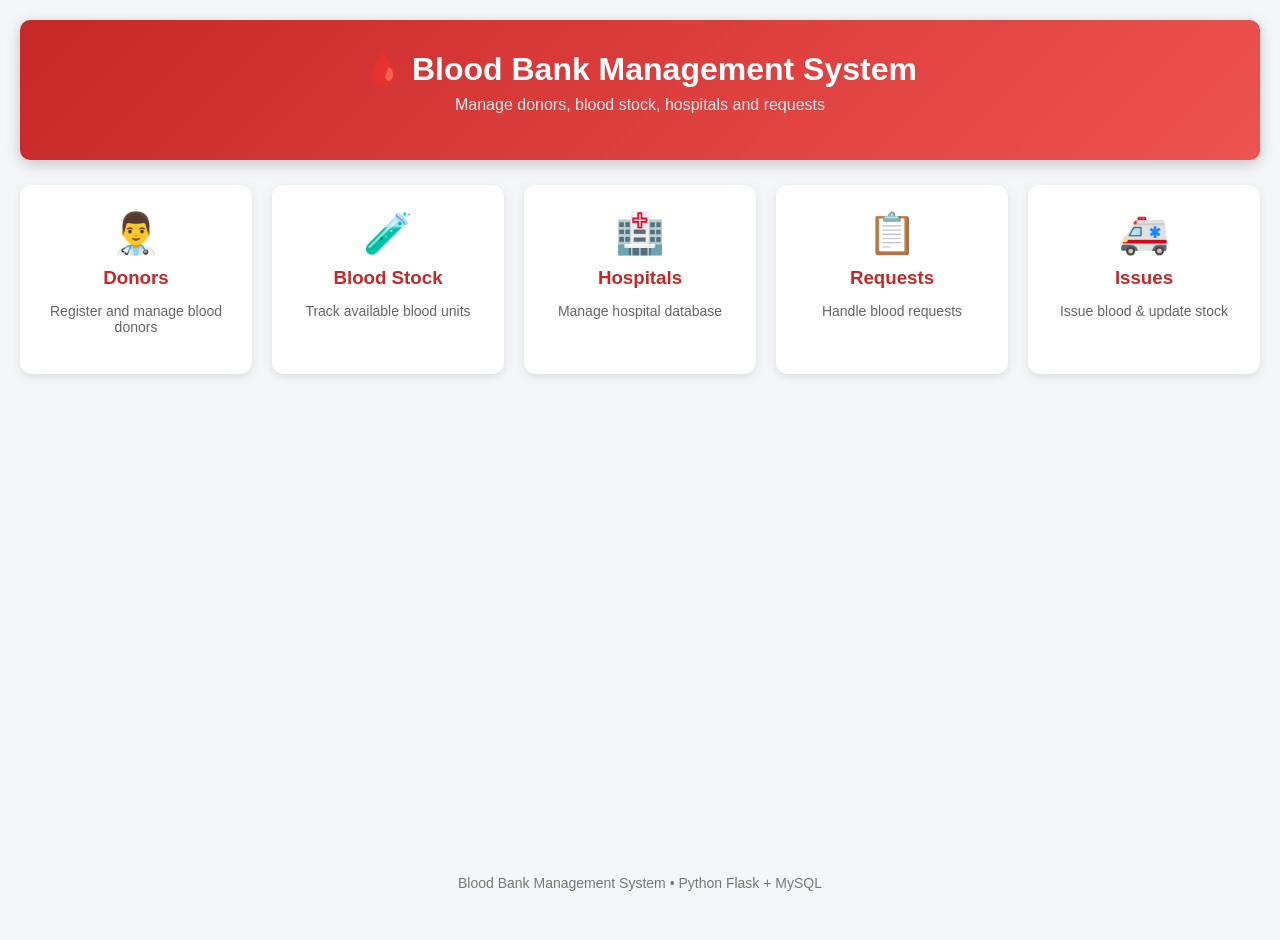
<file: frontend/index.html>
<!DOCTYPE html>
<html lang="en">
<head>
<meta charset="UTF-8">
<meta name="viewport" content="width=device-width, initial-scale=1.0">
<title>Blood Bank Dashboard</title>
<link rel="stylesheet" href="css/styles.css">
</head>
<body>

<div class="dashboard">

<header class="header">
<h1>🩸 Blood Bank Management System</h1>
<p>Manage donors, blood stock, hospitals and requests</p>
</header>

<div class="cards">

<a href="donors.html" class="card">
<div class="card-icon">👨‍⚕️</div>
<h3>Donors</h3>
<p>Register and manage blood donors</p>
</a>

<a href="stock.html" class="card">
<div class="card-icon">🧪</div>
<h3>Blood Stock</h3>
<p>Track available blood units</p>
</a>

<a href="hospitals.html" class="card">
<div class="card-icon">🏥</div>
<h3>Hospitals</h3>
<p>Manage hospital database</p>
</a>

<a href="requests.html" class="card">
<div class="card-icon">📋</div>
<h3>Requests</h3>
<p>Handle blood requests</p>
</a>

<a href="issues.html" class="card">
<div class="card-icon">🚑</div>
<h3>Issues</h3>
<p>Issue blood & update stock</p>
</a>

</div>

<footer class="footer">
<p>Blood Bank Management System • Python Flask + MySQL</p>
</footer>

</div>

</body>
</html>
</file>
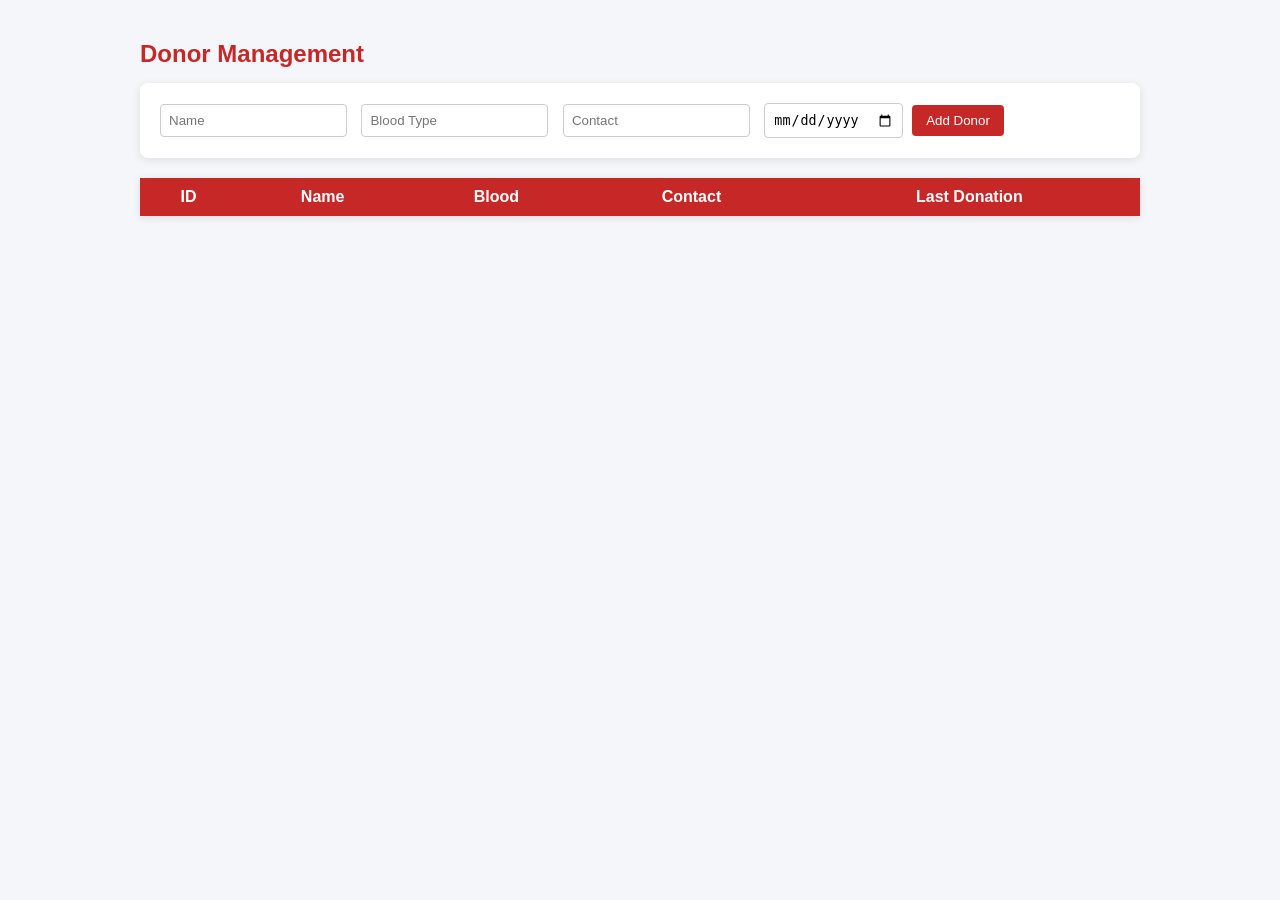
<file: frontend/donors.html>
<!DOCTYPE html>
<html>
<head>
<meta charset="UTF-8">
<title>Donors</title>
<link rel="stylesheet" href="css/styles.css">
</head>
<body>

<div class="container">
<h2>Donor Management</h2>

<div class="form-card">
<input type="text" id="name" placeholder="Name">
<input type="text" id="blood" placeholder="Blood Type">
<input type="text" id="contact" placeholder="Contact">
<input type="date" id="date">
<button onclick="addDonor()">Add Donor</button>
</div>

<table>
<thead>
<tr>
<th>ID</th>
<th>Name</th>
<th>Blood</th>
<th>Contact</th>
<th>Last Donation</th>
</tr>
</thead>
<tbody id="donorTable"></tbody>
</table>

</div>

<script src="js/app.js"></script>
<script>loadDonors()</script>
</body>
</html>
</file>
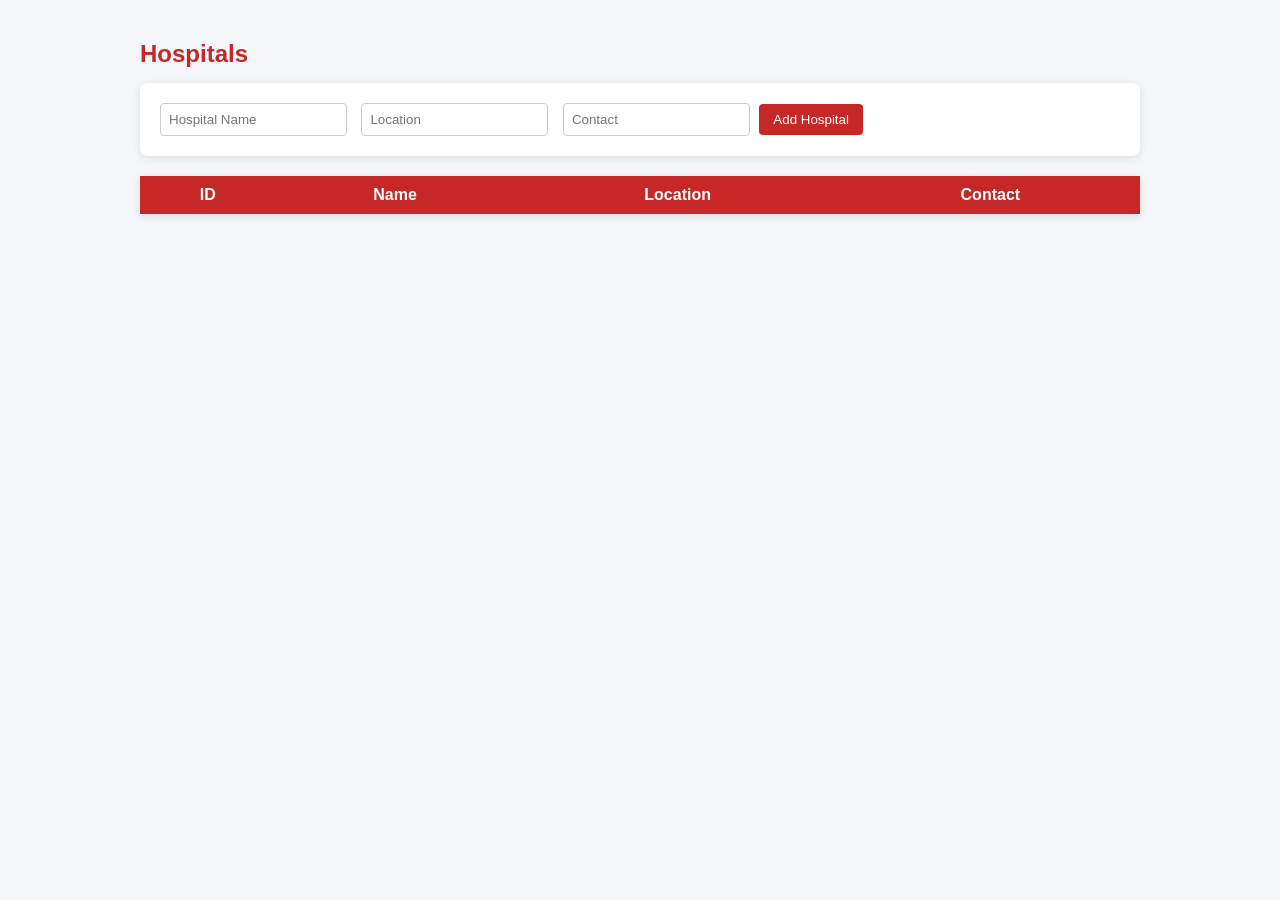
<file: frontend/hospitals.html>
<!DOCTYPE html>
<html>
<head>
<meta charset="UTF-8">
<title>Hospitals</title>
<link rel="stylesheet" href="css/styles.css">
</head>
<body>

<div class="container">
<h2>Hospitals</h2>

<div class="form-card">
<input type="text" id="hname" placeholder="Hospital Name">
<input type="text" id="location" placeholder="Location">
<input type="text" id="hcontact" placeholder="Contact">
<button onclick="addHospital()">Add Hospital</button>
</div>

<table>
<thead>
<tr>
<th>ID</th>
<th>Name</th>
<th>Location</th>
<th>Contact</th>
</tr>
</thead>
<tbody id="hospitalTable"></tbody>
</table>

</div>

<script src="js/app.js"></script>
<script>loadHospitals()</script>
</body>
</html>
</file>
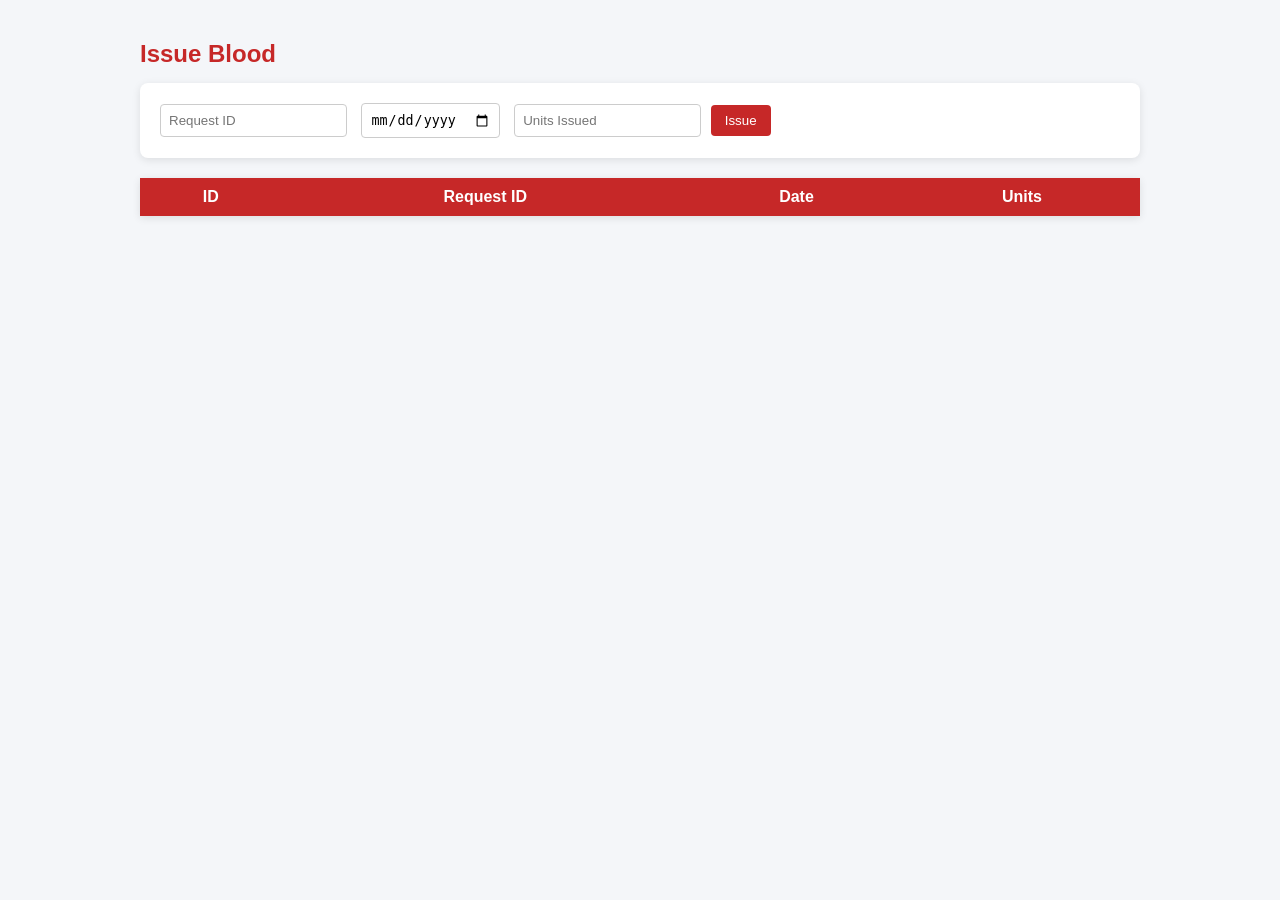
<file: frontend/issues.html>
<!DOCTYPE html>
<html>
<head>
<meta charset="UTF-8">
<title>Issues</title>
<link rel="stylesheet" href="css/styles.css">
</head>
<body>

<div class="container">
<h2>Issue Blood</h2>

<div class="form-card">
<input type="number" id="req_id" placeholder="Request ID">
<input type="date" id="issue_date">
<input type="number" id="units" placeholder="Units Issued">
<button onclick="issueBlood()">Issue</button>
</div>

<table>
<thead>
<tr>
<th>ID</th>
<th>Request ID</th>
<th>Date</th>
<th>Units</th>
</tr>
</thead>
<tbody id="issueTable"></tbody>
</table>

</div>

<script src="js/app.js"></script>
<script>loadIssues()</script>
</body>
</html>
</file>
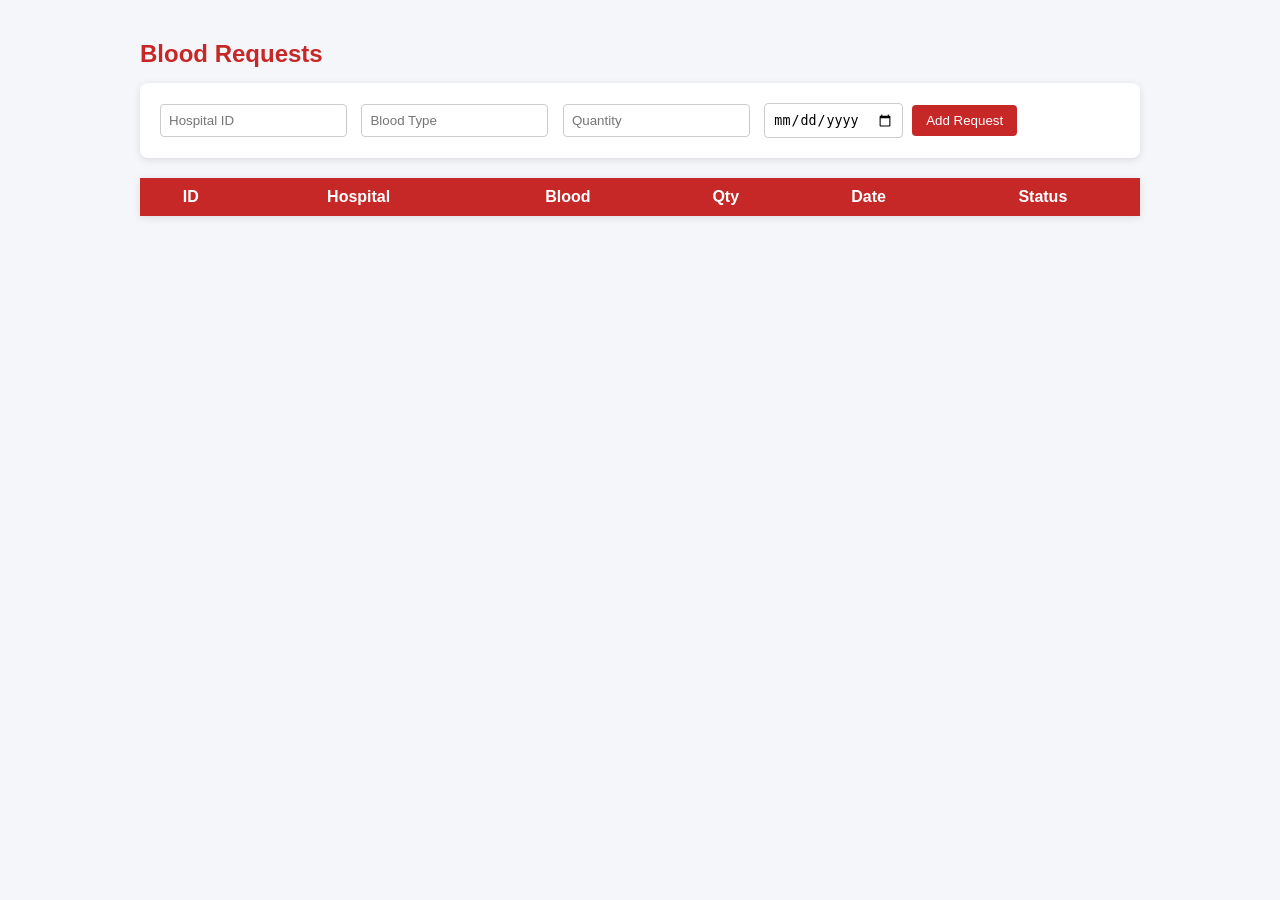
<file: frontend/requests.html>
<!DOCTYPE html>
<html>
<head>
<meta charset="UTF-8">
<title>Requests</title>
<link rel="stylesheet" href="css/styles.css">
</head>
<body>

<div class="container">
<h2>Blood Requests</h2>

<div class="form-card">
<input type="number" id="hospital_id" placeholder="Hospital ID">
<input type="text" id="rblood" placeholder="Blood Type">
<input type="number" id="rqty" placeholder="Quantity">
<input type="date" id="rdate">
<button onclick="addRequest()">Add Request</button>
</div>

<table>
<thead>
<tr>
<th>ID</th>
<th>Hospital</th>
<th>Blood</th>
<th>Qty</th>
<th>Date</th>
<th>Status</th>
</tr>
</thead>
<tbody id="requestTable"></tbody>
</table>

</div>

<script src="js/app.js"></script>
<script>loadRequests()</script>
</body>
</html>
</file>
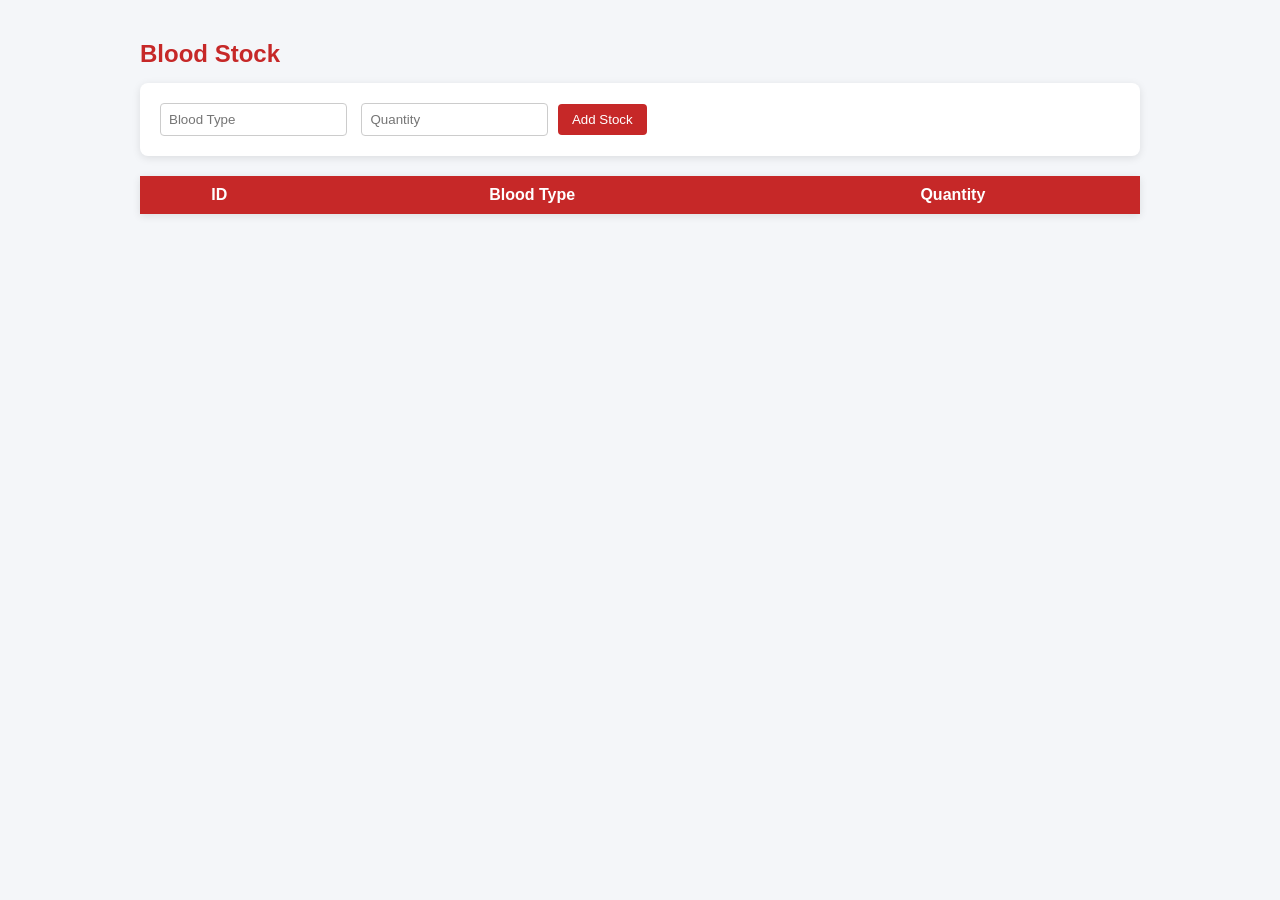
<file: frontend/stock.html>
<!DOCTYPE html>
<html>
<head>
<meta charset="UTF-8">
<title>Blood Stock</title>
<link rel="stylesheet" href="css/styles.css">
</head>
<body>

<div class="container">
<h2>Blood Stock</h2>

<div class="form-card">
<input type="text" id="stype" placeholder="Blood Type">
<input type="number" id="qty" placeholder="Quantity">
<button onclick="addStock()">Add Stock</button>
</div>

<table>
<thead>
<tr>
<th>ID</th>
<th>Blood Type</th>
<th>Quantity</th>
</tr>
</thead>
<tbody id="stockTable"></tbody>
</table>

</div>

<script src="js/app.js"></script>
<script>loadStock()</script>
</body>
</html>
</file>
<file: frontend/css/styles.css>
body{
font-family: 'Segoe UI', Arial;
background:#f4f6f9;
margin:0;
padding:20px;
}

.container{
max-width:1000px;
margin:auto;
}

h2{
color:#c62828;
margin-bottom:15px;
}

.form-card{
background:white;
padding:15px;
margin-bottom:20px;
border-radius:8px;
box-shadow:0 2px 8px rgba(0,0,0,0.1);
}

input{
padding:8px;
margin:5px;
border:1px solid #ccc;
border-radius:4px;
}

button{
background:#c62828;
color:white;
border:none;
padding:8px 14px;
border-radius:4px;
cursor:pointer;
}

button:hover{
background:#a61c1c;
}

table{
width:100%;
border-collapse: collapse;
background:white;
box-shadow:0 2px 8px rgba(0,0,0,0.1);
}

th{
background:#c62828;
color:white;
padding:10px;
}

td{
padding:8px;
border-bottom:1px solid #eee;
}

tr:hover{
background:#f9f9f9;
}
/* DASHBOARD */
.dashboard{
min-height:100vh;
display:flex;
flex-direction:column;
}

.header{
text-align:center;
padding:30px 10px;
background:linear-gradient(135deg,#c62828,#ef5350);
color:white;
border-radius:10px;
margin-bottom:25px;
box-shadow:0 4px 15px rgba(0,0,0,0.2);
}

.header h1{
margin:0;
font-size:32px;
}

.header p{
margin-top:8px;
opacity:0.9;
}

/* CARD GRID */
.cards{
display:grid;
grid-template-columns: repeat(auto-fit,minmax(220px,1fr));
gap:20px;
}

.card{
background:white;
padding:25px;
border-radius:12px;
text-align:center;
text-decoration:none;
color:#333;
box-shadow:0 3px 10px rgba(0,0,0,0.1);
transition: all 0.3s ease;
}

.card:hover{
transform:translateY(-6px);
box-shadow:0 8px 20px rgba(0,0,0,0.15);
}

.card-icon{
font-size:40px;
margin-bottom:10px;
}

.card h3{
margin:10px 0 5px;
color:#c62828;
}

.card p{
font-size:14px;
color:#666;
}

/* FOOTER */
.footer{
margin-top:auto;
text-align:center;
padding:15px;
color:#777;
font-size:14px;
}
</file>
